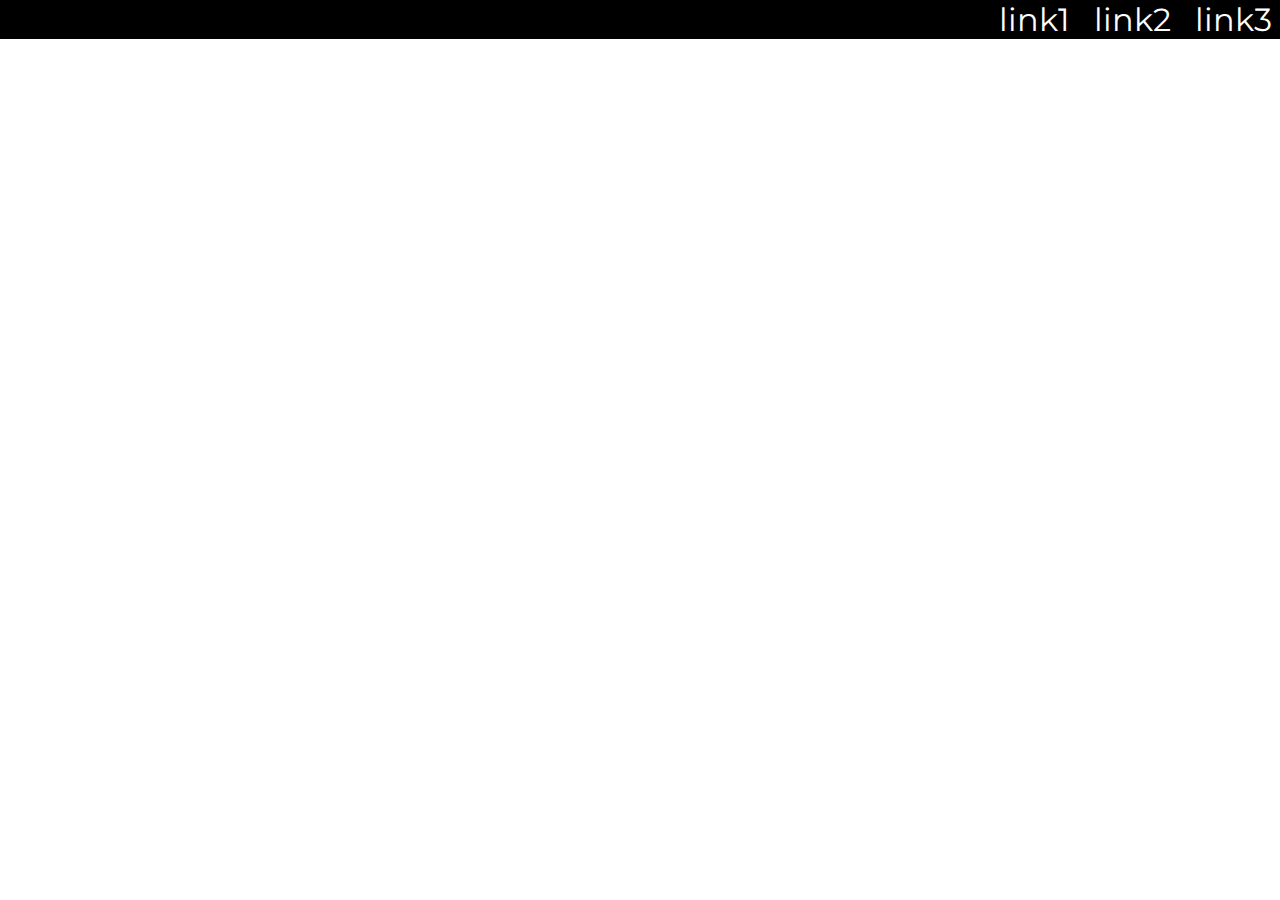
<file: index.html>
<!DOCTYPE html>
<html lang="en">
<head>
    <meta charset="UTF-8">
    <meta http-equiv="X-UA-Compatible" content="IE=edge">
    <meta name="viewport" content="width=device-width, initial-scale=1.0">
    <link rel="stylesheet" href="style.css">
    <title>Document</title>
</head>
<body>
    
        <main>
        <!-- <p>Lorem ipsum dolor sit amet consectetur adipisicing elit. Adipisci id esse fugiat maiores quasi nemo laborum fugit iure similique reiciendis facilis a beatae impedit ducimus necessitatibus delectus quas, laboriosam quam.</p>
        <p>questo contenuto <span class="opposite">OPPOSITE</span></p> -->

        <nav>
            <ul>
                <li><a href="">link1</a> </li>
                <li><a href="">link2</a> </li>
                <li><a href="">link3</a> </li>
            </ul>
        </nav>
        </main>
</body>
</html>
</file>
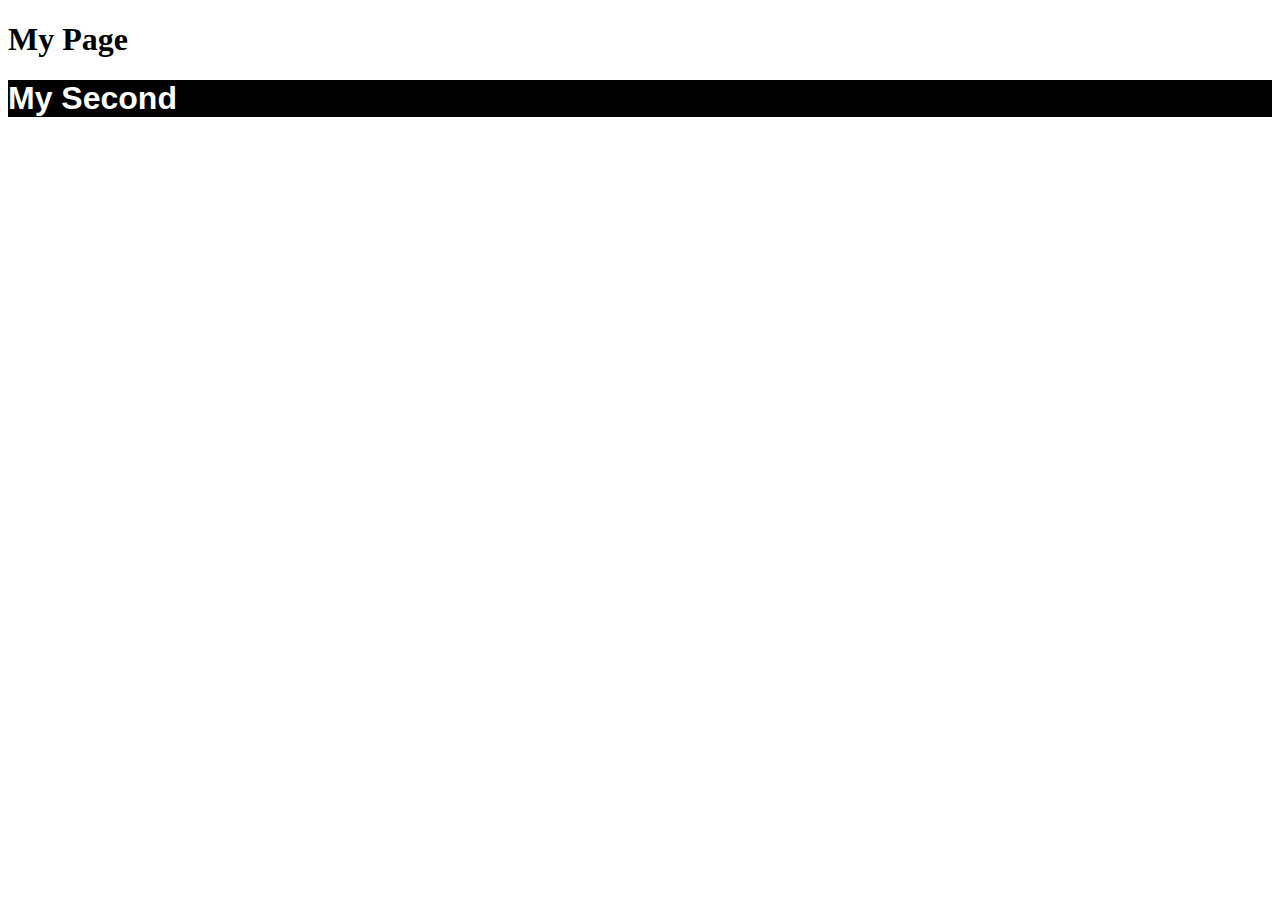
<file: event.html>
<!DOCTYPE html>
<html lang="en">
<head>
    <meta charset="UTF-8">
    <meta http-equiv="X-UA-Compatible" content="IE=edge">
    <meta name="viewport" content="width=device-width, initial-scale=1.0">
    

    <title>Document</title>
    <style>
        .black {
            background-color: #000;
            color: #fff;
           
        }
        .black>h2 {

            font-size: 2rem;
            font-family: 'Lucida Sans', 'Lucida Sans Regular', 'Lucida Grande', 'Lucida Sans Unicode', Geneva, Verdana, sans-serif;
            font-weight: 600;
            margin-top: 20px;
            margin-right: 20px;
            transform:rotate(20 deg);
        }

        
    </style>
    <script defer src="main.js"></script>
</head>
<body>
    <nav>
        <h1>My Page</h1></nav>
        <main>
           <section id="view1" class="view">

           </section>
           <section id="view2" class="view darkblue">
               <div class="black">
                   <h2>My Second</h2>
               </div>
           </section>
           <section id="view3" class="view">

           </section>
        </main>
       
    
 
</body>
</html>
</file>
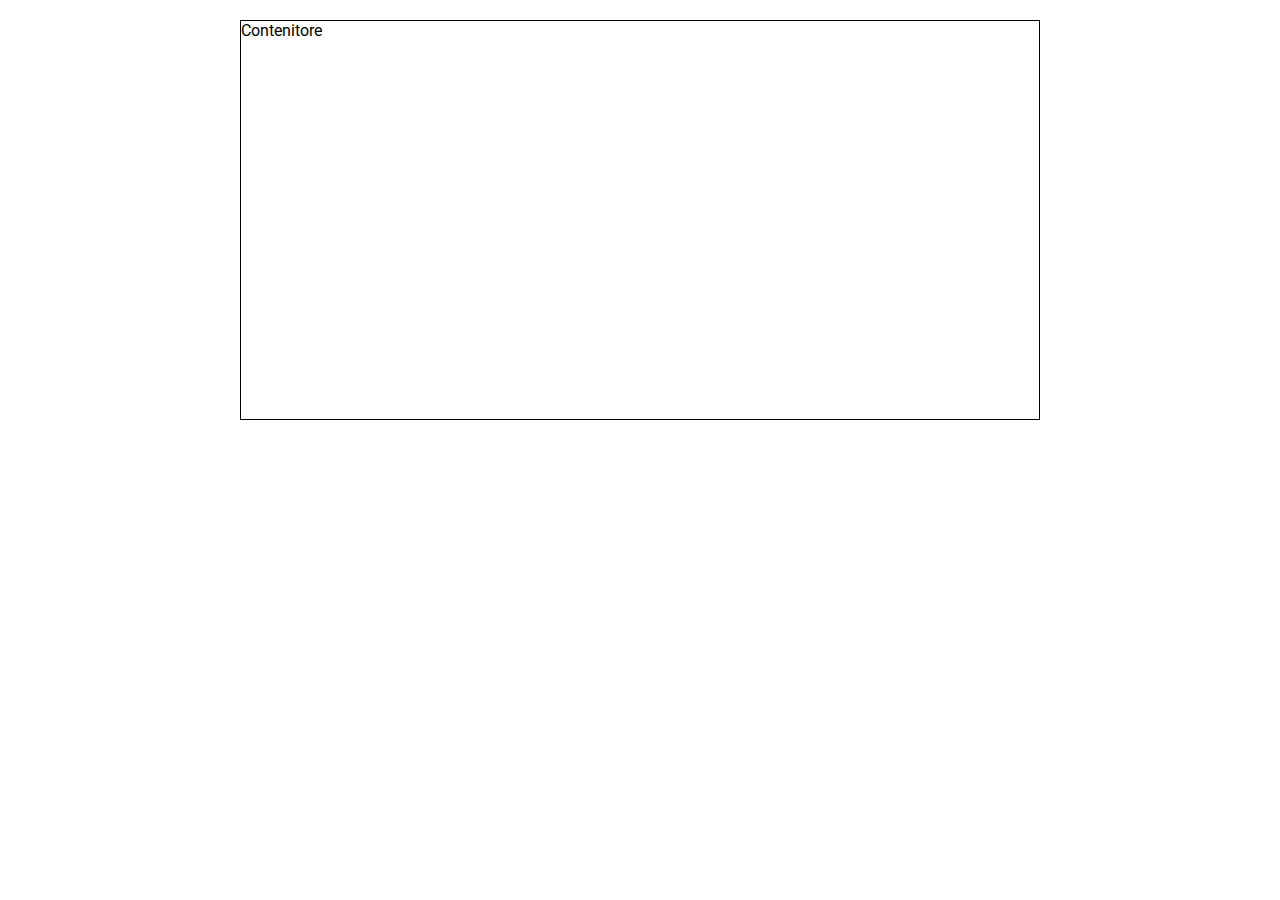
<file: flexbox.html>
<!DOCTYPE html>
<html lang="en">
<head>
    <meta charset="UTF-8">
    <meta http-equiv="X-UA-Compatible" content="IE=edge">
    <meta name="viewport" content="width=device-width, initial-scale=1.0">
    <title>FlexBox</title>
    <link rel="stylesheet" href="flexbox.css">
</head>
<body>
    <div class="container">
        <p>Contenitore</p>
    </div>
</body>
</html>
</file>
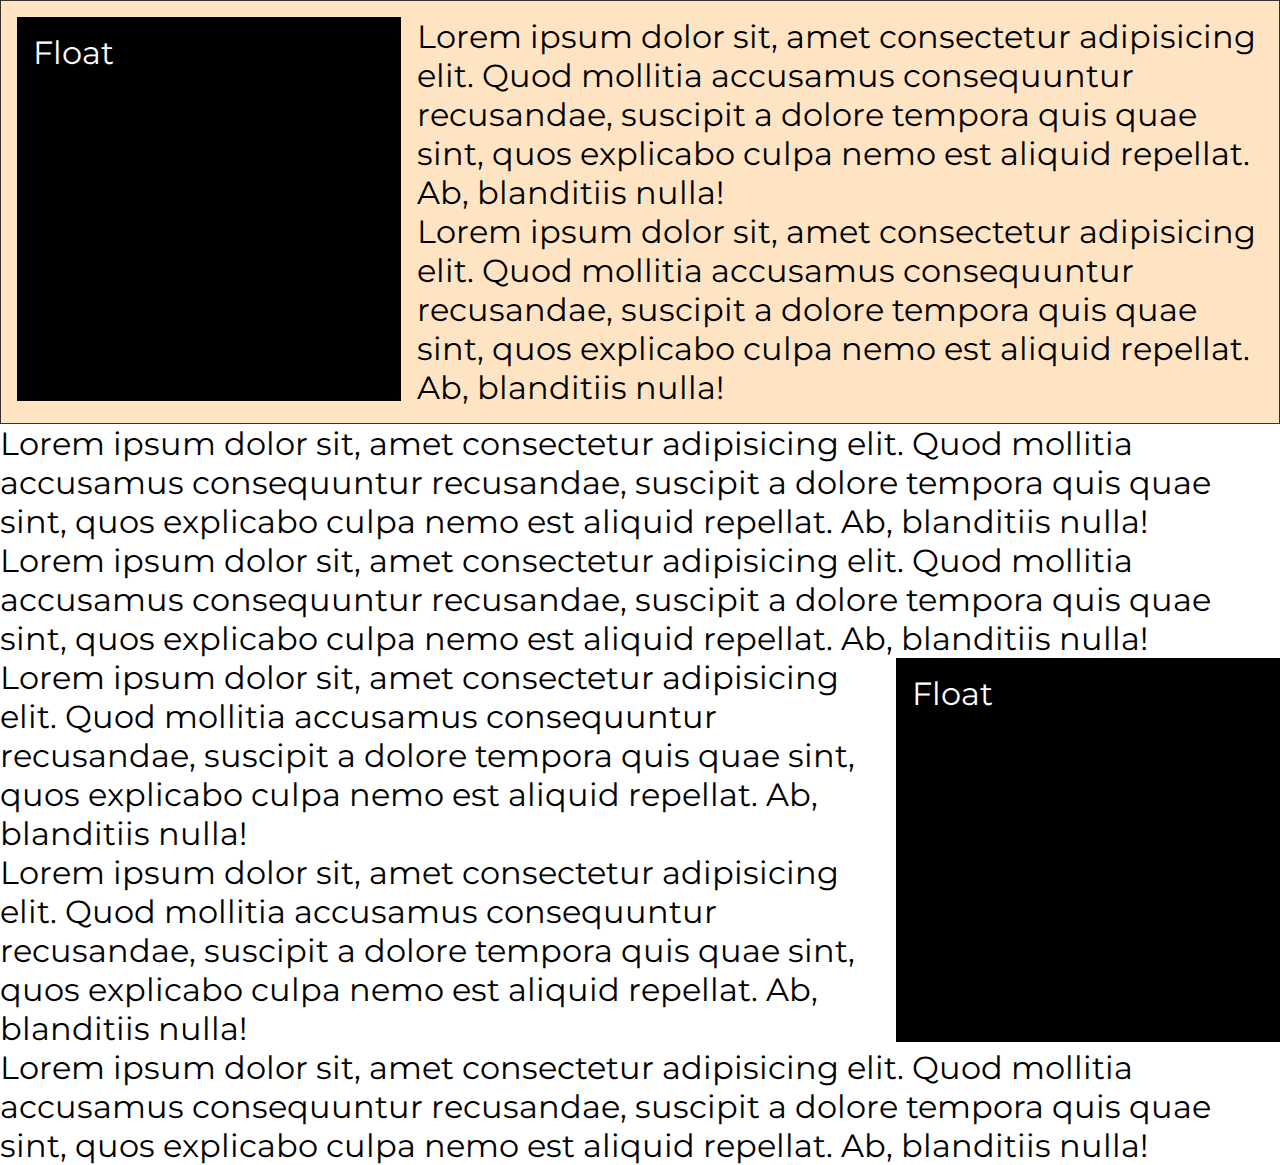
<file: float.html>
<!DOCTYPE html>
<html lang="en">
<head>
    <meta charset="UTF-8">
    <meta http-equiv="X-UA-Compatible" content="IE=edge">
    <meta name="viewport" content="width=device-width, initial-scale=1.0">
    <title>Document</title>
    <link rel="stylesheet" href="float.css">
</head>
<body>
    <section>
    <div class="block left">Float</div>
    <p>Lorem ipsum dolor sit, amet consectetur adipisicing elit. Quod mollitia accusamus consequuntur recusandae, suscipit a dolore tempora quis quae sint, quos explicabo culpa nemo est aliquid repellat. Ab, blanditiis nulla!</p>
    
     <p>Lorem ipsum dolor sit, amet consectetur adipisicing elit. Quod mollitia accusamus consequuntur recusandae, suscipit a dolore tempora quis quae sint, quos explicabo culpa nemo est aliquid repellat. Ab, blanditiis nulla!</p>
   
      </section>
    <p>Lorem ipsum dolor sit, amet consectetur adipisicing elit. Quod mollitia accusamus consequuntur recusandae, suscipit a dolore tempora quis quae sint, quos explicabo culpa nemo est aliquid repellat. Ab, blanditiis nulla!</p>
   
  
    <p>Lorem ipsum dolor sit, amet consectetur adipisicing elit. Quod mollitia accusamus consequuntur recusandae, suscipit a dolore tempora quis quae sint, quos explicabo culpa nemo est aliquid repellat. Ab, blanditiis nulla!</p>
    <div class="block right">Float</div>
    <p>Lorem ipsum dolor sit, amet consectetur adipisicing elit. Quod mollitia accusamus consequuntur recusandae, suscipit a dolore tempora quis quae sint, quos explicabo culpa nemo est aliquid repellat. Ab, blanditiis nulla!</p>
    <p>Lorem ipsum dolor sit, amet consectetur adipisicing elit. Quod mollitia accusamus consequuntur recusandae, suscipit a dolore tempora quis quae sint, quos explicabo culpa nemo est aliquid repellat. Ab, blanditiis nulla!</p>
    <p>Lorem ipsum dolor sit, amet consectetur adipisicing elit. Quod mollitia accusamus consequuntur recusandae, suscipit a dolore tempora quis quae sint, quos explicabo culpa nemo est aliquid repellat. Ab, blanditiis nulla!</p>
</body>
</html>
</file>
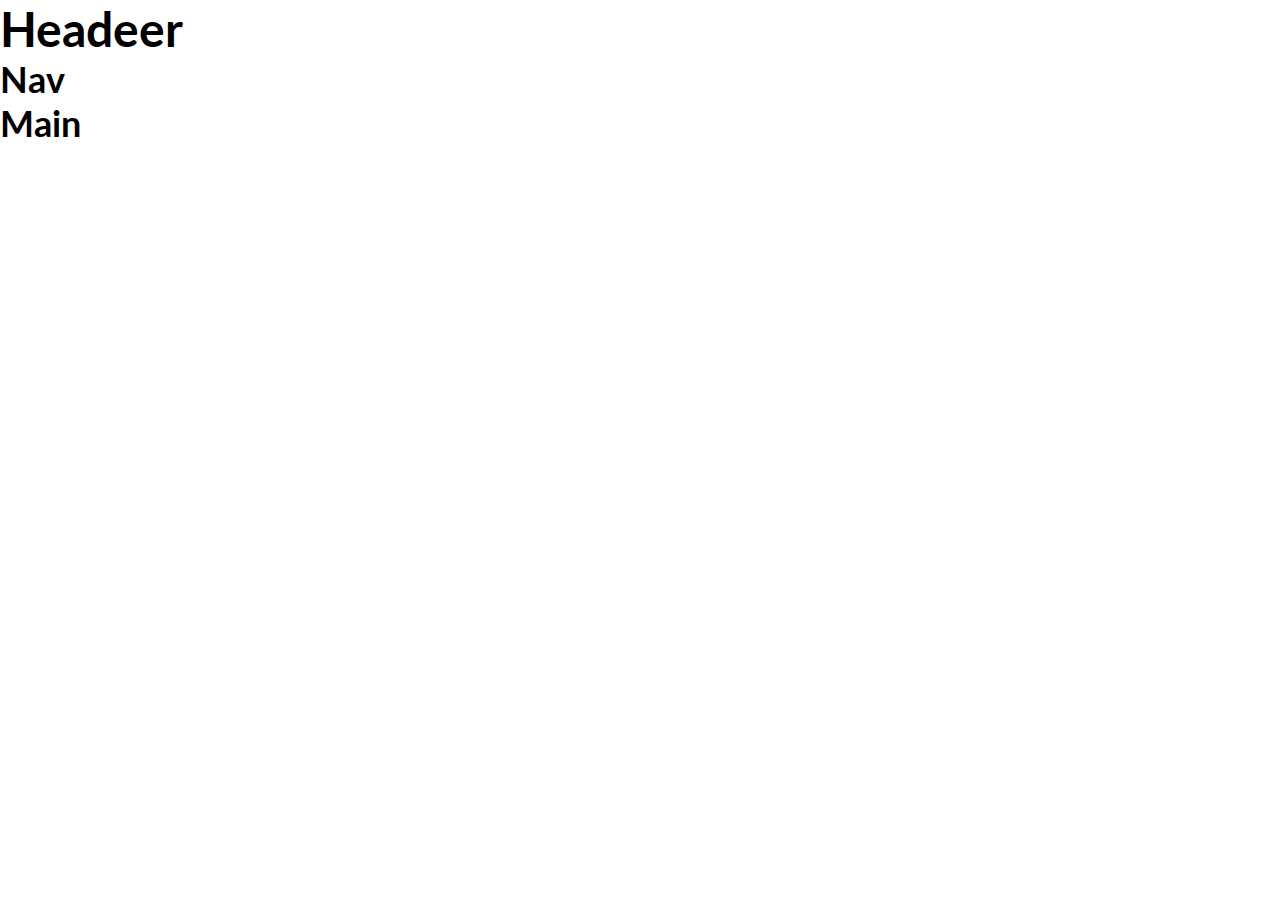
<file: media.html>
<!DOCTYPE html>
<html lang="en">
<head>
    <meta charset="UTF-8">
    <meta http-equiv="X-UA-Compatible" content="IE=edge">
    <meta name="viewport" content="width=device-width, initial-scale=1.0">
    <title>Document</title>
    <link rel="stylesheet" href="media.css">

</head>
<body>
 <header>
     <h1>Headeer</h1>
     <nav><h2>Nav</h2></nav>
 </header>

    <main>
        <h2>Main</h2>
    </main>
    
    <footer>

    </footer>
</body>
</html>
</file>
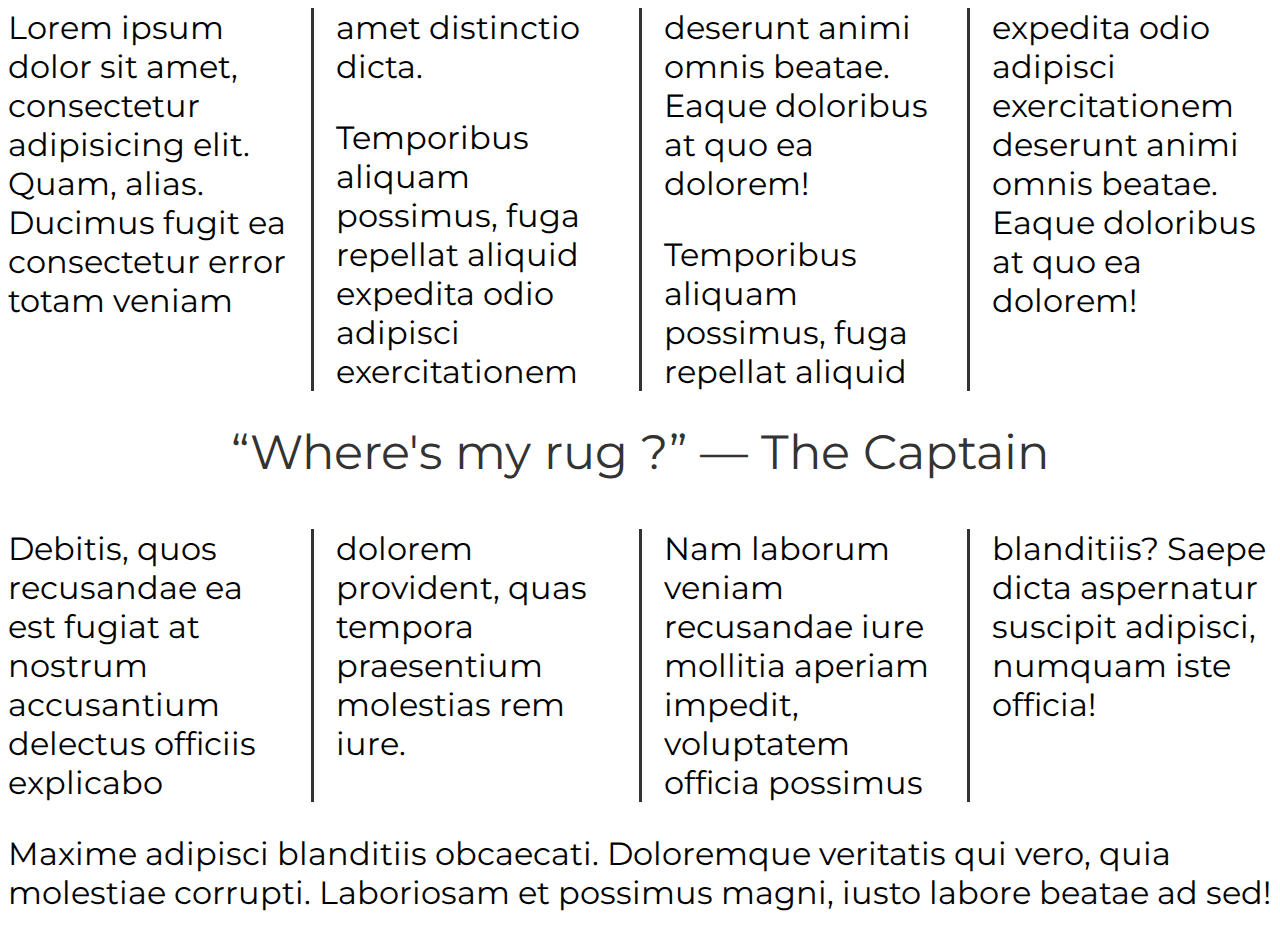
<file: mutlicol.html>
<!DOCTYPE html>
<html lang="en">
<head>
    <meta charset="UTF-8">
    <meta http-equiv="X-UA-Compatible" content="IE=edge">
    <meta name="viewport" content="width=device-width, initial-scale=1.0">
    <title>Multicol</title>
    <link rel="stylesheet" href="multicol.css">
</head>
<body>
    <section class="columns">
        <p>Lorem ipsum dolor sit amet, consectetur adipisicing elit. Quam, alias. Ducimus fugit ea consectetur error totam veniam amet distinctio dicta.</p>
        <p>Temporibus aliquam possimus, fuga repellat aliquid expedita odio adipisci exercitationem deserunt animi omnis beatae. Eaque doloribus at quo ea dolorem!</p>
        <p>Temporibus aliquam possimus, fuga repellat aliquid expedita odio adipisci exercitationem deserunt animi omnis beatae. Eaque doloribus at quo ea dolorem!</p>
       
        <!-- <h2>TITLE</h2> -->
        <p class="quote">&#8220;Where's my rug ?&#8221; &#8212;<span class="nowrap"> The Captain</span></p>
        <p>Debitis, quos recusandae ea est fugiat at nostrum accusantium delectus officiis explicabo dolorem provident, quas tempora praesentium molestias rem iure.</p>
        <p>Nam laborum veniam recusandae iure mollitia aperiam impedit, voluptatem officia possimus blanditiis? Saepe dicta aspernatur suscipit adipisci, numquam iste officia!</p>
    </section> 
   <p>Maxime adipisci blanditiis obcaecati. Doloremque veritatis qui vero, quia molestiae corrupti. Laboriosam et possimus magni, iusto labore beatae ad sed!</p>

</body>
</html>
</file>
<file: style.css>
@import url('https://fonts.googleapis.com/css2?family=Montserrat:wght@300&display=swap');
/* about display inline or not */

* {
    margin: 0;
    padding: 0;
    box-sizing: border-box;
}

body {
    font-size: 2rem;
    font-family: 'Montserrat', sans-serif;
}

p {
    background-color: lightgray;
}

.opposite {
    display: inline-block;
    background-color: #333;
    padding: 2rem; 
    margin: 0px 0px 0px 0px; 
}

ul {
    
    list-style-type: none;
    padding-left: 0.5rem;
    text-align: right;
    background-color: black;
    margin: 0; 

}

li {
    display: inline-block;
    margin-inline: 0.5rem; 
}

li a {
    color: #fff;
    text-decoration: none;
}

li a:hover ,
 li a:focus {
     text-decoration: underline;

}
</file>
<file: flexbox.css>
@import url('https://fonts.googleapis.com/css2?family=Roboto&display=swap');

* {
    margin: 0;
    padding: 0;
    box-sizing: border-box;
}

body {
    font-family: 'Roboto', sans-serif;
    min-height: 100vh;
    padding: 20px; 
}

.container {
    max-width: 800px;
    min-height: 400px;
    margin-inline: auto;
    border: 1px solid #000; 
}
</file>
<file: float.css>
@import url('https://fonts.googleapis.com/css2?family=Montserrat:wght@300&display=swap');
/* about display inline or not */

* {
    margin: 0;
    padding: 0;
    box-sizing: border-box;
}

body {
    font-size: 2rem;
    font-family: 'Montserrat', sans-serif;
}

.block {
    width: 30vw;
    height: 30vw;
    background-color: #000;
    color: #fff;
    padding: 1rem; 
}

.left {
    float: left; 
    margin-right: 1rem;
}
.right {
    float: right; 
    margin-left: 1rem;
}

.clear {
    clear: both;
}

section {

    background-color: bisque;
    border: 1px solid #333;
    padding: 1rem; 
    display: flow-root; 
}
</file>
<file: media.css>
@import url('https://fonts.googleapis.com/css2?family=Lato&display=swap');

* {

    margin: 0;
    padding: 0;
    box-sizing: border-box;
}

body {
    font: 1.5rem  'Lato', sans-serif;
    min-height: 100vh;
}
</file>
<file: multicol.css>
@import url('https://fonts.googleapis.com/css2?family=Montserrat:wght@300&display=swap');
/* about display inline or not */


body {
    font-size: 2rem;
    font-family: 'Montserrat', sans-serif;
}

.columns {

    /* column-count: 4;
    column-width: 25opx; */
    columns: 4 250px; 
    column-rule: 3px solid #333;
    column-gap: 3rem;
}

.columns p {
    margin-top: 0; 
}

.columns h2 {
    margin-top: 0; 
    background-color: #333;
    color: #fff;
    padding: 1rem; 
    break-inside: avoid; 
    break-before: column;

}

.columns .quote {
    margin-top: 2rem;
    font-size: 3rem;
    text-align: center;
    color: #333;
    column-span: all; 
}
.nowrap {
    white-space: nowrap; 
}
</file>
